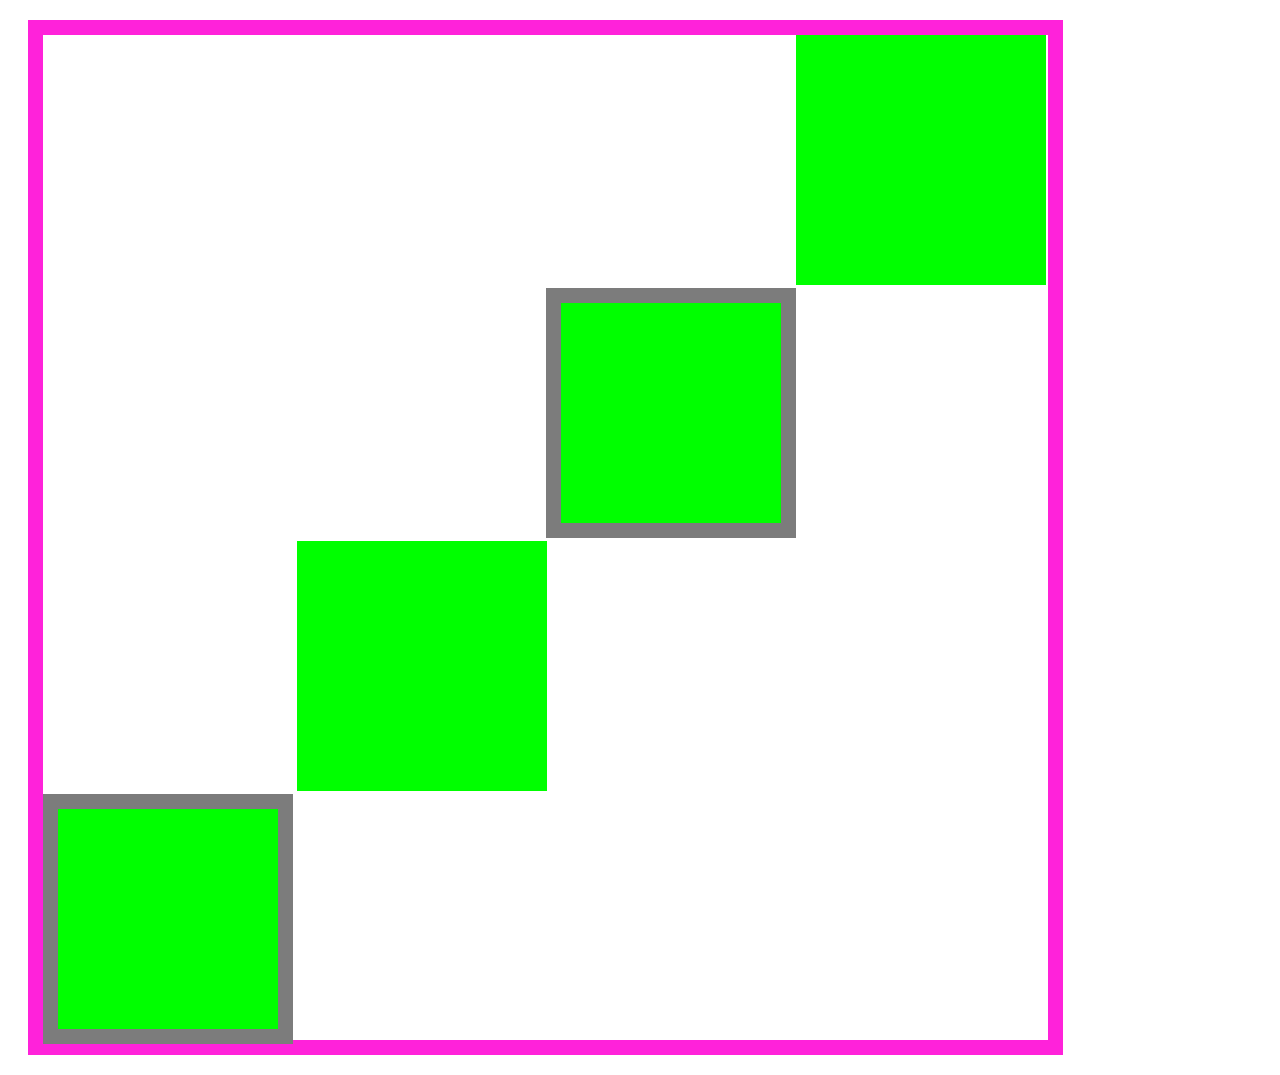
<file: index.html>
<!DOCTYPE html>
<html lang="en">
<head>
    <meta charset="UTF-8">
    <meta name="viewport" content="width=device-width, initial-scale=1.0">
    <title>Margin Staircase</title>
    <link rel="stylesheet" href="style.css">
</head>
<body>
    <div class="container">
       <!-- <span>#</span>  -->
       <div class="container1"><span>#</span> </div>
       <div class="container2"><span>#</span> </div>
       <div class="container3"><span>#</span> </div>
       <div class="container4"><span>#</span> </div>

    </div>
</body>
</html>
</file>
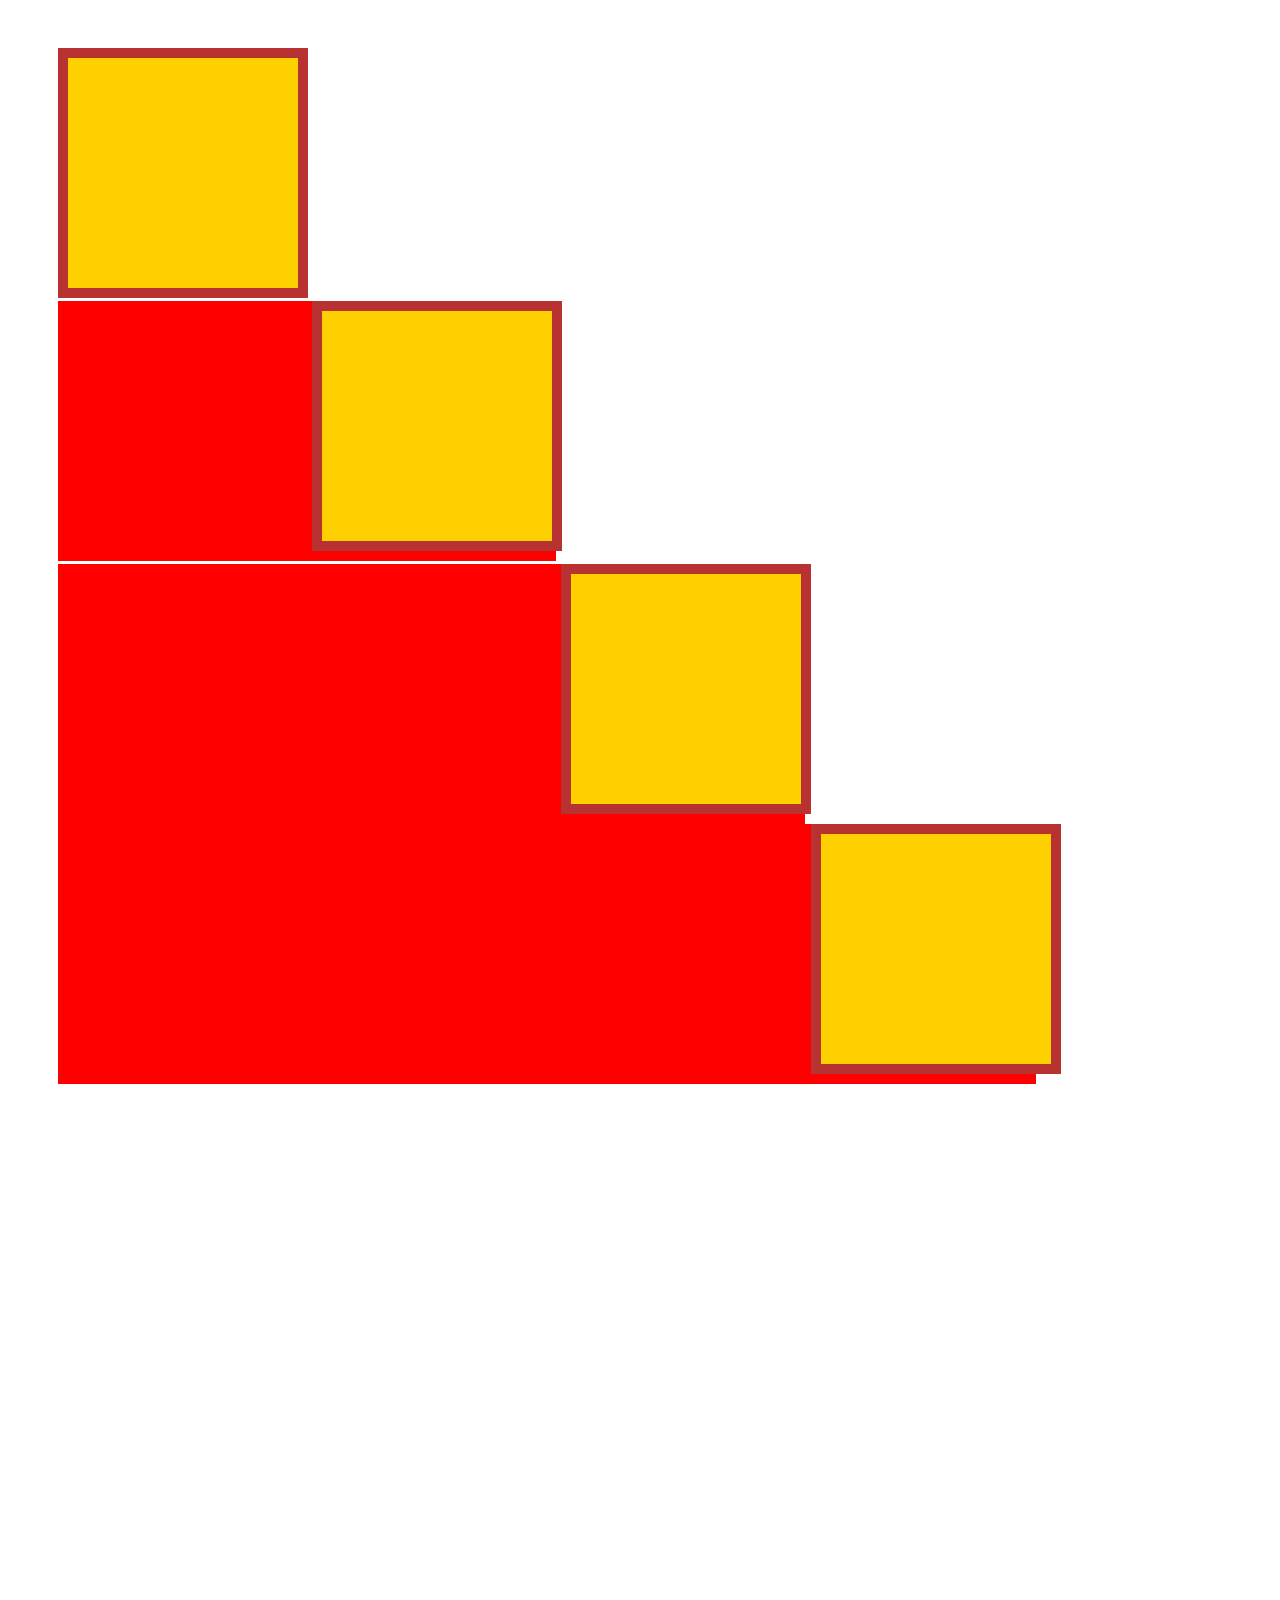
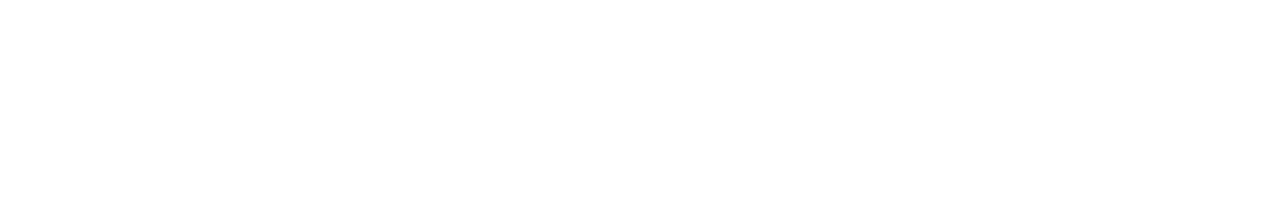
<file: nextbox.html>
<!DOCTYPE html>
<html lang="en">
<head>
    <meta charset="UTF-8">
    <meta name="viewport" content="width=device-width, initial-scale=1.0">
    <title>Margin Staircase</title>
    <link rel="stylesheet" href="style.css">
</head>
<body>
    <div class="container-red"> 
        <div class="container5"></div>
        <div class="container9"> <div class="container6"> </div></div>
        <div class="container10"><div class="container7"></div></div>
        <div class="container11"><div class="container8"></div></div>
    </div>
    <div class="containernext">
       
        
      
       
       
      
     </div>
</body>
</html>
</file>
<file: style.css>
.container {
    width: 1035px;
    height: 1035px;
    border: 15px solid rgb(255, 34, 218);
    margin: 20px;
    box-sizing: border-box;
  }

  span {
    display: none;
  }

  .container1 {
    width: 250px;
    height: 250px;
    
    background: rgb(0, 255, 0);
    margin: 0px 753px;
    box-sizing: border-box;
  }

  .container2 {
    width: 250px;
    height: 250px;
    background: rgb(0, 255, 0);
    border: 15px solid rgb(124, 124, 124);
    margin: 3px 503px;
    box-sizing: border-box;
  }
   
  .container3 {
    width: 250px;
    height: 250px;
    background: rgb(0, 255, 0);
    margin: 3px 254px;
    box-sizing: border-box;
  }
   
  .container4 {
    width: 250px;
    height: 250px;
    border: 15px solid rgb(124, 124, 124);
    background: rgb(0, 255, 0);
    margin:0px 0px;
    box-sizing: border-box;
  }
   


   .containernext {
    /* width: 1035px;
    height: 1035px; */
    /* border: 15px solid rgb(255, 34, 218); */
    
    margin: 683px 0px;
    box-sizing: border-box;
  } 

  span {
    display: none;
  }

  .container8 {
    width: 250px;
    height: 250px;
    background: rgb(255, 208, 0);
    border: 10px solid rgb(184, 50, 50);
    margin: 0px 753px;
    box-sizing: border-box;
  }

  .container7 {
    width: 250px;
    height: 250px;
    background: rgb(255, 208, 0);
    border: 10px solid rgb(184, 50, 50);
    margin: 3px 503px;
    box-sizing: border-box;
  }
   
  .container6 {
    width: 250px;
    height: 250px;
    background: rgb(255, 208, 0);
    border: 10px solid rgb(184, 50, 50);
    margin: 3px 254px;
    box-sizing: border-box;
  }
   
  .container5 {
    width: 250px;
    height: 250px;
    border: 10px solid rgb(184, 50, 50);
    background: rgb(255, 208, 0);
    margin:0px 0px;
    box-sizing: border-box;
  }
   
  .container9 {
    width: 498px;
    height: 260px;
    background: rgb(255, 0, 0);
  }

  .container10 {
    width: 747px;
    height: 260px;
    background: rgb(255, 0, 0);
  }

  .container11 {
    width: 978px;
    height: 260px;
    background: rgb(255, 0, 0);
    /* box-sizing: border-box; */
  }

  .container-red {

    margin:0px;
    padding: 40px 50px;
  }
</file>
